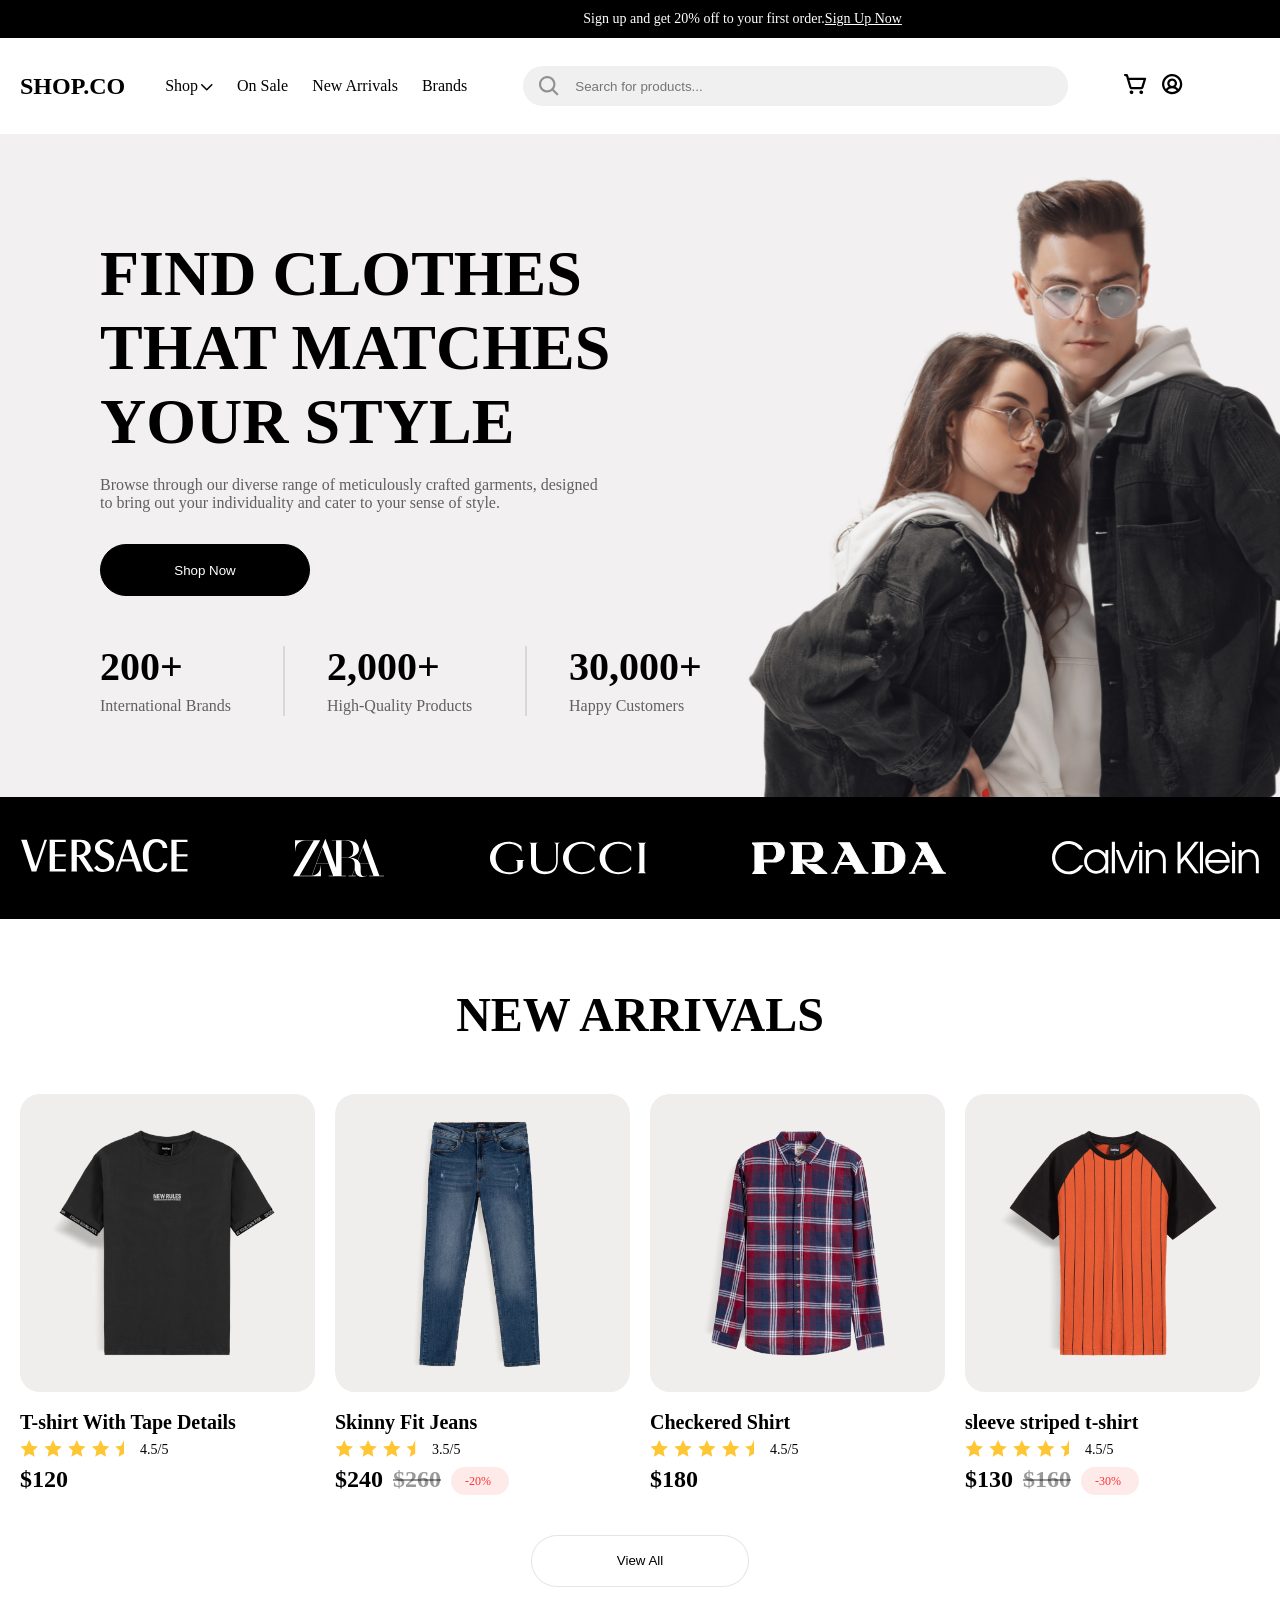
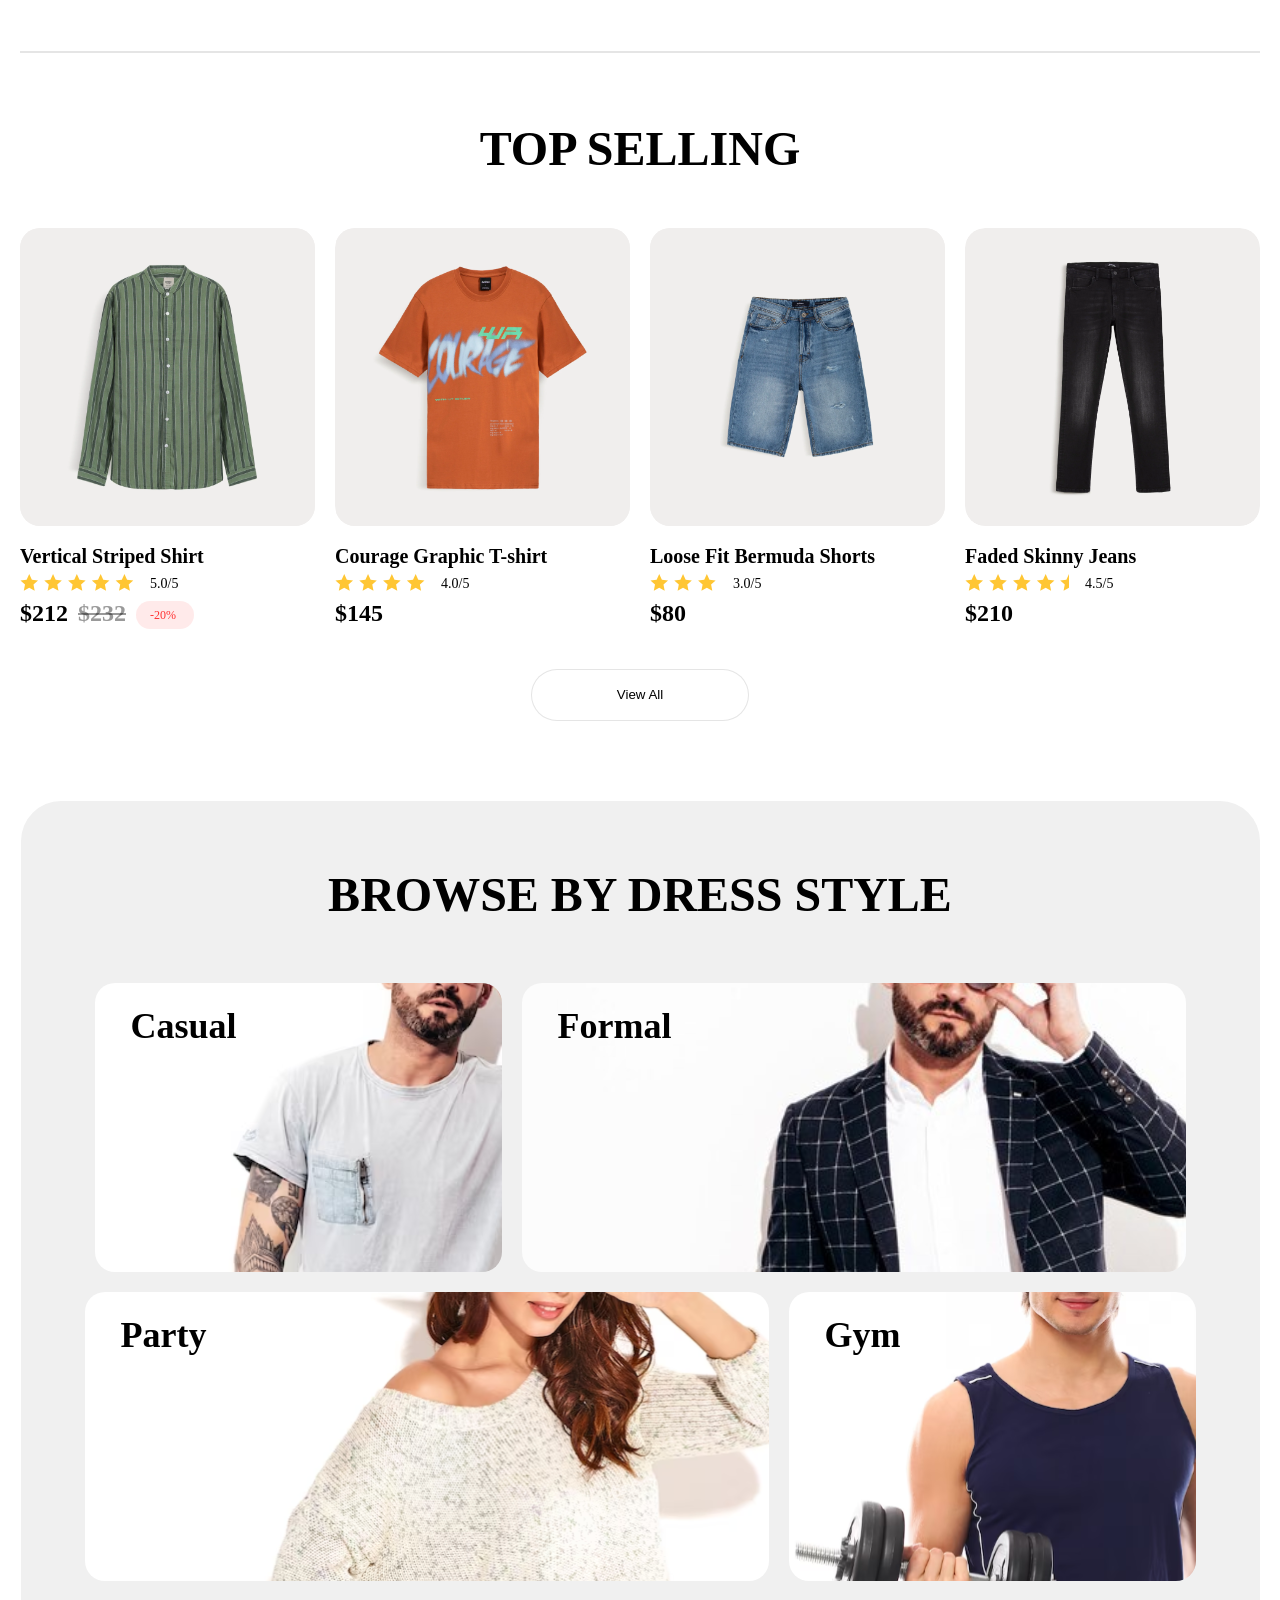
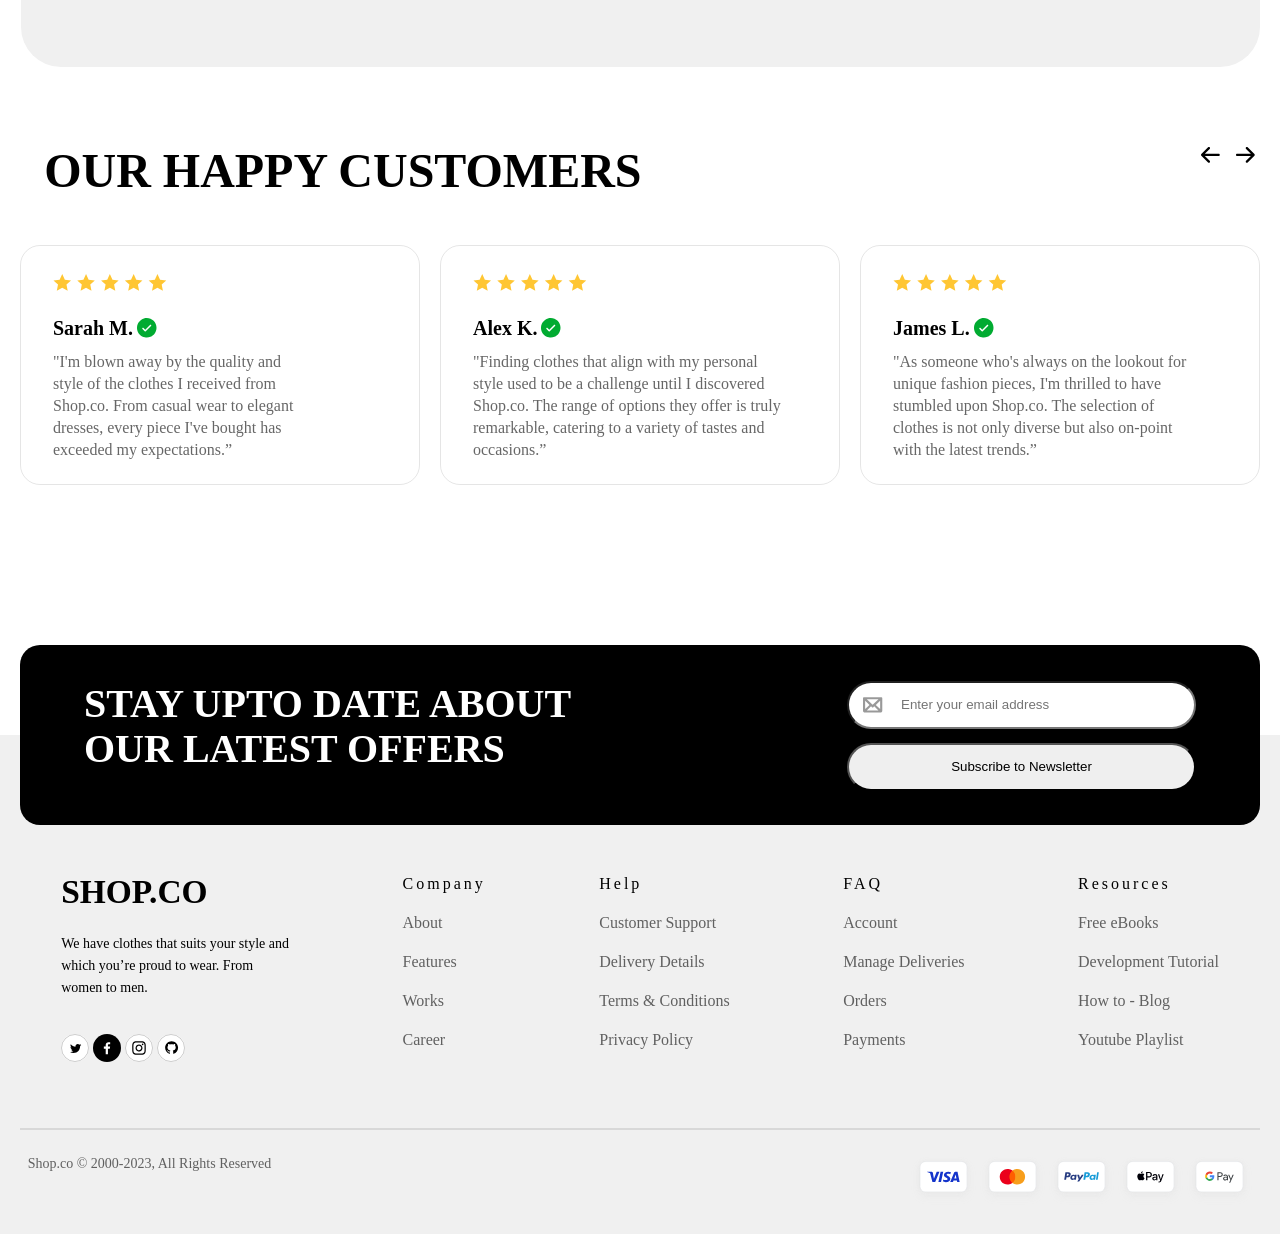
<file: index.html>
<!DOCTYPE html>
<html lang="en">

<head>
    <meta charset="UTF-8">
    <meta name="viewport" content="width=device-width, initial-scale=1.0">
    <title>SHOP.CO</title>
    <link rel="stylesheet" href="./css/style.css">
    <link rel="stylesheet" href="./index1.html">
</head>

<body>
    <header class="header">
        <div class="header__container">
            <p class="header__start">
                Sign up and get 20% off to your first order.<a href="#" class="Sign_Up_Now">Sign Up Now</a>
            </p>
            <a class="header__cross" href="#0">x</a>
        </div>
    </header>
    <main>
        <section class="section__one">
            <div class="section__one-container">
                <h1>SHOP.CO</h1>
                <nav>
                    <ul>
                        <li><a href="#0">Shop<img class="check__mark" src="./images/downward arrow.svg"alt="галка"></a></li>
                        <li><a href="#0">On Sale</a></li>
                        <li><a href="#0">New Arrivals</a></li>
                        <li><a href="#0">Brands</a></li>
                    </ul>
                </nav>
                <div class="search-wrapper">
                    <img class="search-icon" src="./images/magnifier.svg" alt="лупа">
                    <input class="search" type="text" placeholder="Search for products...">
                </div>
                <div class="main__icons">
                    <a href="#0"><img src="./images/basket.svg" alt="корзина"></a>
                    <a href="#0"><img src="./images/profile.svg" alt="чел"></a>
                </div>
            </div>
        </section>
        <section class="section__two">
            <div class="section__two-container">
                <h2 class="section__two-heading">
                    FIND CLOTHES <br>
                    THAT MATCHES <br>
                    YOUR STYLE
                </h2>
                <p class="section__two-text">Browse through our diverse range of meticulously crafted garments, designed
                    <br>
                    to bring out your individuality and cater to your sense of style.
                </p>
                <div class="section__two-btns">
                    <button class="btns-one">Shop Now</button>
                </div>
                <div class="section__two-informatics">
                    <div class="section__two-informatics-one">
                        <h3>200+</h3>
                        <p>International Brands</p>
                    </div>
                    <hr class="section__two-line">
                    <div class="section__two-informatics-two">
                        <h3>2,000+</h3>
                        <p>High-Quality Products</p>
                    </div>
                    <hr class="section__two-line">
                    <div class="section__two-informatics-three">
                        <h3>30,000+</h3>
                        <p>Happy Customers</p>
                    </div>
                </div>
            </div>
        </section>
        <section class="section__three">
            <div class="section__three-container">
                <div class="section__three-versace">
                    <img src="./images/Versace.svg">
                </div>
                <div class="section__three-zara">
                    <img src="./images/zara-logo-1 1.svg">
                </div>
                <div class="section__three-gucci">
                    <img src="./images/gucci-logo-1 1.svg">
                </div>
                <div class="section__three-prada">
                    <img src="./images/prada-logo-1 1.svg">
                </div>
                <div class="section__three-calvin-klein">
                    <img src="./images/Calvin Klein.svg">
                </div>
            </div>
        </section>
        <section class="section__four">
            <div class="section__four-container">
                <h5>NEW ARRIVALS</h5>
                <div class="section__four-card">
                    <div>
                        <img src="./images/T-SHIRT WITH TAPE DETAILS.svg">
                        <p class="section__four-title">T-shirt With Tape Details</p>
                        <div class="estimation">
                            <img src="./images/estimation4.5.svg">
                            <p>4.5/5</p>
                        </div>
                        <div class="price">
                            <p>$120</p>
                        </div>
                    </div>
                    <div>
                        <img src="./images/SKINNY FIT JEANS.svg">
                        <p class="section__four-title">Skinny Fit Jeans</p>
                        <div class="estimation">
                            <img src="./images/estimation3.5.svg">
                            <p>3.5/5</p>
                        </div>
                        <div class="price">
                            <p>$240</p>
                            <p class="section__four-text_crossed">$260</p>
                            <p class="section__four-discount">-20%</p>
                        </div>
                    </div>
                    <div>
                        <img src="./images/CHECKERED SHIRT.svg">
                        <p class="section__four-title">Checkered Shirt</p>
                        <div class="estimation">
                            <img src="./images/estimation4.5.svg">
                            <p>4.5/5</p>
                        </div>
                        <div class="price">
                            <p>$180</p>
                        </div>
                    </div>
                    <div>
                        <img src="./images/SLEEVE STRIPED T-SHIRT.svg">
                        <p class="section__four-title">sleeve striped t-shirt</p>
                        <div class="estimation">
                            <img src="./images/estimation4.5.svg">
                            <p>4.5/5</p>
                        </div>
                        <div class="price">
                            <p>$130</p>
                            <p class="section__four-text_crossed">$160</p>
                            <p class="section__four-discount">-30%</p>
                        </div>
                    </div>
                </div>
                <div class="section__four-btns">
                    <button class="btns-two">View All</button>
                </div>
                <hr class="section__four-line">
                <h5>TOP SELLING</h5>
                <div class="section__four-card">
                    <div>
                        <img src="./images/VERTICAL STRIPED SHIRT.svg">
                        <p class="section__four-title">Vertical Striped Shirt</p>
                        <div class="estimation">
                            <img src="./images/estimation5.svg">
                            <p>5.0/5</p>
                        </div>
                        <div class="price">
                            <p>$212</p>
                            <p class="section__four-text_crossed">$232</p>
                            <p class="section__four-discount">-20%</p>
                        </div>
                    </div>
                    <div>
                        <img src="./images/COURAGE GRAPHIC T-SHIRT.svg">
                        <p class="section__four-title">Courage Graphic T-shirt</p>
                        <div class="estimation">
                            <img src="./images/estimation4.svg">
                            <p>4.0/5</p>
                        </div>
                        <div class="price">
                            <p>$145</p>
                        </div>
                    </div>
                    <div>
                        <img src="./images/LOOSE FIT BERMUDA SHORTS.svg">
                        <p class="section__four-title">Loose Fit Bermuda Shorts</p>
                        <div class="estimation">
                            <img src="./images/estimation3.svg">
                            <p>3.0/5</p>
                        </div>
                        <div class="price">
                            <p>$80</p>
                        </div>
                    </div>
                    <div>
                        <img src="./images/FADED SKINNY JEANS.svg">
                        <p class="section__four-title">Faded Skinny Jeans</p>
                        <div class="estimation">
                            <img src="./images/estimation4.5.svg">
                            <p>4.5/5</p>
                        </div>
                        <div class="price">
                            <p>$210</p>
                        </div>
                    </div>
                </div>
                <div class="section__four-btns">
                    <button class="btns-two">View All</button>
                </div>
            </div>
        </section>
        <section class="section__five">
            <div class="section__five-container">
                <h5>BROWSE BY DRESS STYLE</h5>
                <div class="container__five-img">
                    <div class="container__five-img_one-two">
                        <a href="./index1.html" class="container__five-img_one">Casual</a>
                        <p class="container__five-img_two">Formal</p>
                    </div>
                    <div class="container__five-img_three-four">
                        <p class="container__five-img_three">Party</p>
                        <p class="container__five-img_four">Gym</p>
                    </div>
                </div>
            </div>
            </div>
        </section>
        <section class="section__six">
            <div class="section__six-container">
                <div class="section__six-heading_main">
                    <h5>OUR HAPPY CUSTOMERS</h5>
                    <div class="section__six-arrow">
                        <img src="./images/arrow one.svg">
                        <img src="./images/arrow two.svg">
                    </div>
                </div>
                <div class="section__six-comment_main">
                    <div class="section__six-comment">
                        <div class="section__six-comment_blur">
                            <img src="./images/estimation5.svg">
                            <div class="section__six-heading">
                                <h5 class="">Sarah M.</h5>
                                <img src="./images/check mark.svg">
                            </div>
                            <p>"I'm blown away by the quality and <br>
                                style of the clothes I received from <br>
                                Shop.co. From casual wear to elegant <br>
                                dresses, every piece I've bought has <br>
                                exceeded my expectations.”</p>
                        </div>
                    </div>
                    <div class="section__six-comment">
                        <div class="section__six-comment_internal">
                            <img src="images/estimation5.svg">
                            <div class="section__six-heading">
                                <h5>Sarah M.</h5>
                                <img src="./images/check mark.svg">
                            </div>
                            <p>"I'm blown away by the quality and <br>
                                style of the clothes I received from <br>
                                Shop.co. From casual wear to elegant <br>
                                dresses, every piece I've bought has <br>
                                exceeded my expectations.”</p>
                        </div>
                    </div>
                    <div class="section__six-comment">
                        <div class="section__six-comment_internal">
                            <img src="images/estimation5.svg">
                            <div class="section__six-heading">
                                <h5>Alex K.</h5>
                                <img src="./images/check mark.svg" alt="">
                            </div>
                            <p>"Finding clothes that align with my personal <br>
                                style used to be a challenge until I discovered <br>
                                Shop.co. The range of options they offer is truly <br>
                                remarkable, catering to a variety of tastes and <br>
                                occasions.”</p>
                        </div>
                    </div>
                    <div class="section__six-comment">
                        <div class="section__six-comment_internal">
                            <img src="images/estimation5.svg">
                            <div class="section__six-heading">
                                <h5>James L.</h5>
                                <img src="./images/check mark.svg" alt="">
                            </div>
                            <p>"As someone who's always on the lookout for <br>
                                unique fashion pieces, I'm thrilled to have <br>
                                stumbled upon Shop.co. The selection of <br>
                                clothes is not only diverse but also on-point <br>
                                with the latest trends.”</p>
                        </div>
                    </div>
                    <div class="section__six-comment">
                        <div class="section__six-comment_blur">
                            <img src="./images/estimation5.svg">
                            <div class="section__six-heading">
                                <h5>Mooen</h5>
                                <img src="./images/check mark.svg" alt="">
                            </div>
                            <p>"As someone who's always on the lookout for <br>
                                unique fashion pieces, I'm thrilled to have <br>
                                stumbled upon Shop.co. The selection of <br>
                                clothes is not only diverse but also on-point <br>
                                with the latest trends.”</p>
                        </div>
                    </div>
                </div>
            </div>
        </section>
    </main>
    <footer class="footer">
        <div class="footer__tablet">
            <h5>STAY UPTO DATE ABOUT <br>
                OUR LATEST OFFERS</h5>
            <div class="footer__form">
                <form>
                    <img class="footer__letter" src="./images/letter.svg">
                    <input class="footer__email" type="text" name="email" placeholder="Enter your email address">
                    <button class="footer__Subscribe">Subscribe to Newsletter</button>
                </form>
            </div>
        </div>
        <div class="footer__container">
            <div class="footer__container-information">
                <div class="footer__information">
                    <div class="footer__information-text">
                        <h5>SHOP.CO</h5>
                        <p>We have clothes that suits your style and <br>
                            which you’re proud to wear. From <br>
                            women to men.</p>
                    </div>
                    <div class="footer__container-icons">
                        <img src="./images/twitter.svg" alt="">
                        <img src="./images/facebook.svg" alt="">
                        <img src="./images/instagram.svg" alt="">
                        <img src="./images/GitHub.svg" alt="">
                    </div>
                </div>
                <div class="footer__information">
                    <h6>Company</h6>
                    <ul>
                        <li>About</li>
                        <li>Features</li>
                        <li>Works</li>
                        <li>Career</li>
                    </ul>
                </div>
                <div class="footer__information">
                    <h6>Help</h6>
                    <ul>
                        <li>Customer Support</li>
                        <li>Delivery Details</li>
                        <li>Terms & Conditions</li>
                        <li>Privacy Policy</li>
                    </ul>
                </div>
                <div class="footer__information">
                    <h6>FAQ</h6>
                    <ul>
                        <li>Account</li>
                        <li>Manage Deliveries</li>
                        <li>Orders</li>
                        <li>Payments</li>
                    </ul>
                </div>
                <div class="footer__information">
                    <h6>Resources</h6>
                    <ul>
                        <li>Free eBooks</li>
                        <li>Development Tutorial</li>
                        <li>How to - Blog</li>
                        <li>Youtube Playlist</li>
                    </ul>
                </div>
            </div>
            <hr class="footer__line">
            <div class="footer__end">
                <p>Shop.co © 2000-2023, All Rights Reserved</p>
                <div class="footer__payment">
                    <img src="./images/visa.svg">
                    <img src="./images/Mastercard.svg">
                    <img src="./images/PayPal.svg">
                    <img src="./images/aplPay.svg">
                    <img src="./images/googlePay.svg">
                </div>
            </div>
        </div>
    </footer>
</body>

</html>
</file>
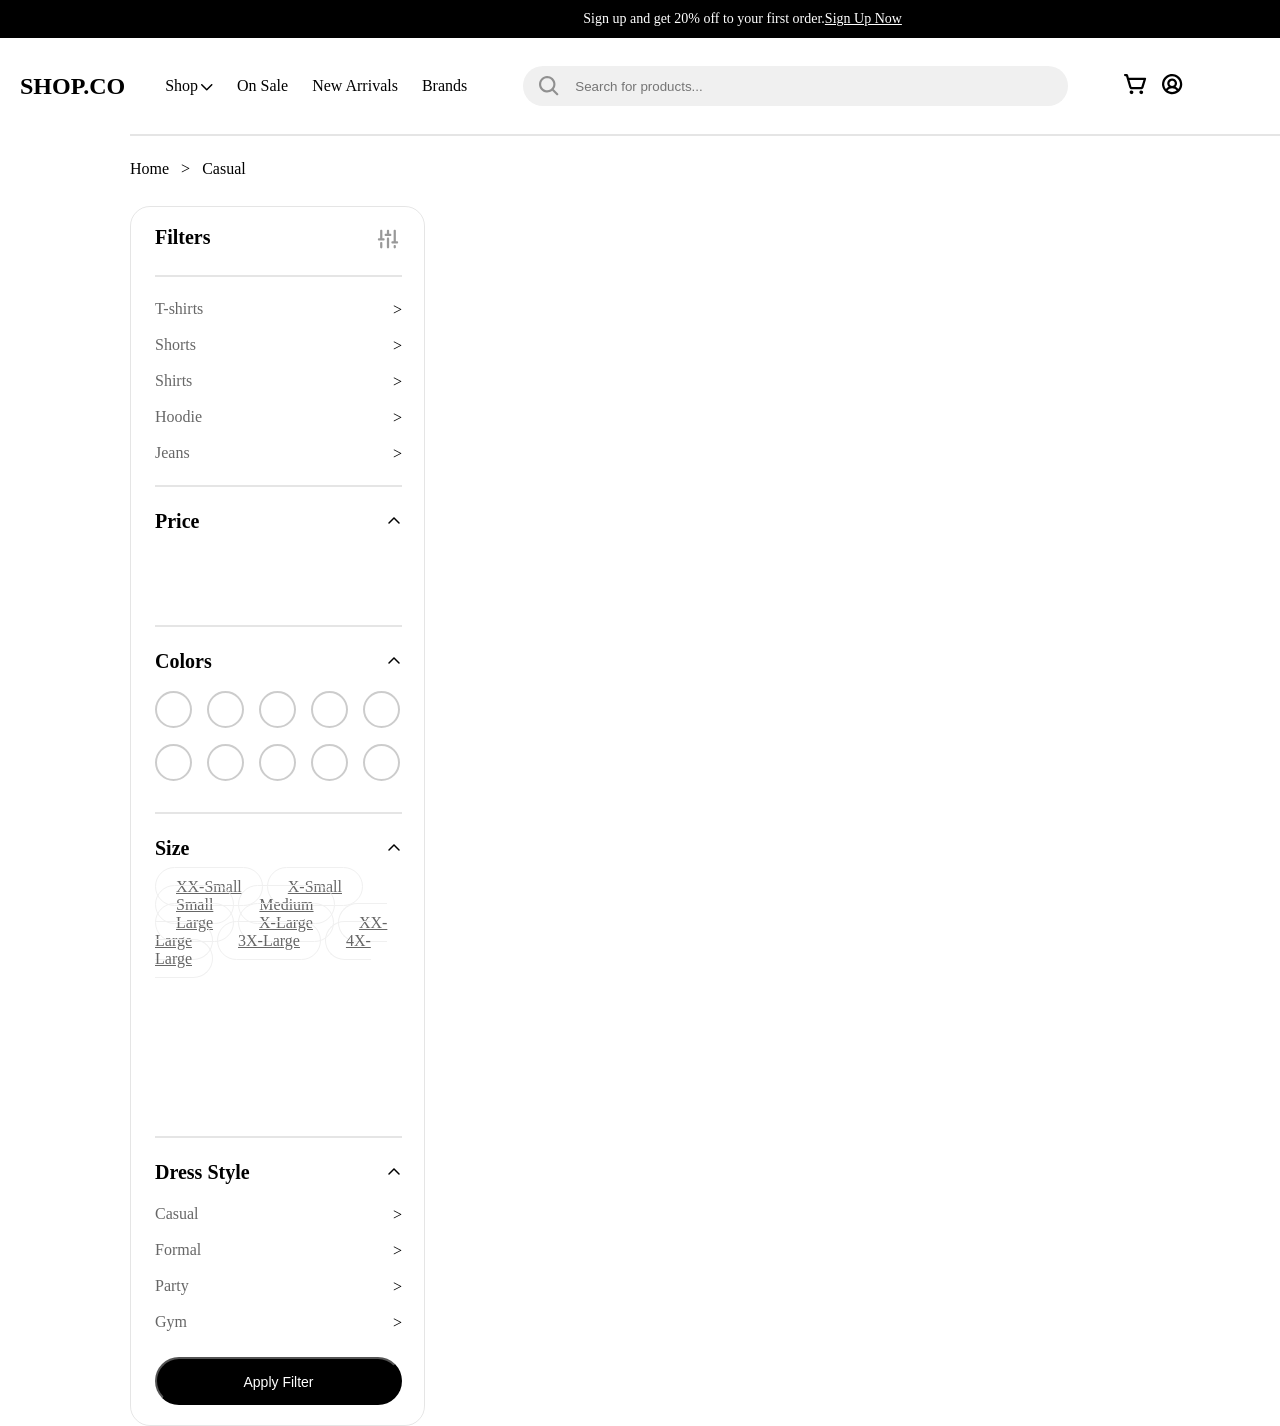
<file: index1.html>
<!DOCTYPE html>
<html lang="en">

<head>
    <meta charset="UTF-8">
    <meta name="viewport" content="width=device-width, initial-scale=1.0">
    <title>Document</title>
    <link rel="stylesheet" href="./css/style1.css">
</head>

<body>
    <header class="header">
        <div class="header__container">
            <p class="header__start">
                Sign up and get 20% off to your first order.<a href="#" class="Sign_Up_Now">Sign Up Now</a>
            </p>
            <a class="header__cross" href="#0">x</a>
        </div>
    </header>
    <main>
        <section class="section__one">
            <div class="section__one-container">
                <h1>SHOP.CO</h1>
                <nav>
                    <ul>
                        <li><a href="./index.html">Shop<img class="check__mark" src="./images/downward arrow.svg"></a></li>
                        <li><a href="#0">On Sale</a></li>
                        <li><a href="#0">New Arrivals</a></li>
                        <li><a href="#0">Brands</a></li>
                    </ul>
                </nav>
                <div class="search-wrapper">
                    <img class="search-icon" src="./images/magnifier.svg">
                    <input class="search" type="text" placeholder="Search for products...">
                </div>
                <div class="main__icons">
                    <a href="#0"><img src="./images/basket.svg"></a>
                    <a href="#0"><img src="./images/profile.svg"></a>
                </div>
            </div>
        </section>
        <section class="section__two">
            <div class="section__two-container_line">
                <hr class="section__two-line">
            </div>
            <div class="section__two-navigation_chain">
                <p>Home</p>
                <p>></p>
                <p>Casual</p>
            </div>
            <div class="section__two-container">
                <div class="section__two-filter">
                    <h3>Filters</h3>
                    <img src="./images/filter.svg">
                </div>
                <hr class="section__two-filter_line">
                <div class="section__two-filter_common">
                    <div class="section__two-filter_catalog">
                        <div class="section__two-filter_clothes">
                            <p class="section__two-filter_title">T-shirts</p>
                            <p>></p>
                        </div>
                        <div class="section__two-filter_clothes">
                            <p class="section__two-filter_title">Shorts</p>
                            <p>></p>
                        </div>
                        <div class="section__two-filter_clothes">
                            <p class="section__two-filter_title">Shirts</p>
                            <p>></p>
                        </div>
                        <div class="section__two-filter_clothes">
                            <p class="section__two-filter_title">Hoodie</p>
                            <p>></p>
                        </div>
                        <div class="section__two-filter_clothes">
                            <p class="section__two-filter_title">Jeans</p>
                            <p>></p>
                        </div>
                    </div>
                    <hr class="section__two-filter_line">
                    <div class="section__two-filter_Price-common">
                        <div class="section__two-filter_Price">
                            <p>Price</p>
                            <img src="./images/up arrow.svg">
                        </div>
                    </div>
                    <hr class="section__two-filter_line">
                    <div class="section__two-filter_colors-common">
                        <div class="section__two-filter_colors">
                            <p>Colors</p>
                            <img src="./images/up arrow.svg">
                            <div class="color-selector">
                                <div class="colors__one">
                                    <div class="color"></div>
                                    <div class="color"></div>
                                    <div class="color"></div>
                                    <div class="color"></div>
                                    <div class="color"></div>
                                </div>
                                <div class="colors__two">
                                    <div class="color"><img src="./images/Frame (4).svg"></div>
                                    <div class="color"></div>
                                    <div class="color"></div>
                                    <div class="color"></div>
                                    <div class="color"></div>
                                </div>
                            </div>
                        </div>
                    </div>
                    <hr class="section__two-filter_line">
                    <div class="section__two-filter_Size-common">
                        <div class="section__two-filter_Size">
                            <p>Size</p>
                            <img src="./images/up arrow.svg">
                        </div>
                        <div class="section__one-container_Size">
                            <a href="#0">XX-Small</a>
                            <a href="#0">X-Small</a>
                            <a href="#0">Small</a>
                            <a href="#0">Medium</a>
                            <a href="#0">Large</a>
                            <a href="#0">X-Large</a>
                            <a href="#0">XX-Large</a>
                            <a href="#0">3X-Large</a>
                            <a href="#0">4X-Large</a>
                        </div>
                    </div>
                    <hr class="section__two-filter_line">
                    <div class="section__two-filter_Dress-Style-common">
                        <div class="section__two-filter_Dress-Style">
                            <p>Dress Style</p>
                            <img src="./images/up arrow.svg">
                        </div>
                        <div class="section__two-filter_catalog">
                            <div class="section__two-filter_clothes">
                                <p class="section__two-filter_title">Casual</p>
                                <p>></p>
                            </div>
                            <div class="section__two-filter_clothes">
                                <p class="section__two-filter_title">Formal</p>
                                <p>></p>
                            </div>
                            <div class="section__two-filter_clothes">
                                <p class="section__two-filter_title">Party</p>
                                <p >></p>
                            </div>
                            <div class="section__two-filter_clothes">
                                <p class="section__two-filter_title">Gym</p>
                                <p>></p>
                            </div>
                        </div>
                    </div>
                    <button class="section__two-btns">Apply Filter</button>
                </div>
            </div>
        </section>
    </main>
</body>

</html>
</file>
<file: css/style.css>
* {
  padding: 0;
  margin: 0;
  box-sizing: border-box;
}

li {
  list-style: none;
}

.header {
  background-color: #000000;
  height: 38px;
}

.header__container {
  display: flex;
  justify-content: flex-end;
  align-items: center;
  height: 38px;
  width: 1440px;
}

.header__start {
  color: #ffffff;
  font-size: 14px;
  display: flex;
  align-items: center;
  align-content: stretch;
}

.header__cross {
  display: flex;
  align-items: center;
  color: #ffffff;
  width: 13.13px;
  height: 13.13px;
  text-decoration: none;
  margin-left: 525px;
}

.Sign_Up_Now {
  color: #ffffff;
  font-size: 14px;
}

.section__one {
  width: 1240px;
  height: 48px;
  margin: 24px auto;
}

.section__one-container {
  display: flex;
  align-items: center;
  gap: 40px;
  width: 1240px;
  height: 48px;
}

.check__mark{
  margin-left: 3px;
}

.section__one-container h2 {
  font-size: 32px;
}

.section__one-container a {
  text-decoration: none;
  color: #000000;
}

.section__one-container ul {
  display: flex;
  gap: 24px;
}

.search-wrapper {
  width: 577px;
  padding: 12px 16px;
}

.search {
  width: 100%;
  box-sizing: border-box;
  height: 40px;
  border-radius: 62px;
  background-color: #f0f0f0;
  border: #f0f0f0;
  padding-left: 52px;
}

.search-icon {
  position: absolute;
  margin-left: 16px;
  margin-top: 10px;
  width: 20px;
  height: 20px;
}

.main__icons {
  gap: 14px;
  width: 62px;
  height: 24px;
  display: flex;
  align-items: center;
}

.section__two {
  height: 663px;
  background-color: #f2f0f1;
}

.section__two-container {
  background-image: url("../images/ktoto.svg");
  height: 663px;
  width: 1440px;
}

.section__two-heading {
  width: 630px;
  height: 342px;
  font-size: 64px;
  color: #000000;
  padding-left: 100px;
  padding-top: 103px;
}

.section__two-text {
  font-size: 16px;
  color: #00000099;
  padding-left: 100px;
  width: 630px;
}

.section__two-btns {
  margin-left: 100px;
  margin-top: 32px;
  width: 210px;
}

.btns-one {
  width: 210px;
  height: 52px;
  padding: 16px 54px;
  border-radius: 62px;
  color: #ffffff;
  border: 1px solid #000000;
  background-color: #000000;
  gap: 12px;
}

.section__two-informatics {
  width: 640px;
  display: flex;
  align-items: center;
  gap: 8px;
  height: 74px;
  margin-left: 100px;
  margin-top: 48px;
}

.section__two-informatics-one p {
  width: 141px;
  height: 22px;
  font-size: 16px;
  color: #00000099;
}

.section__two-informatics-one h3 {
  width: 107px;
  height: 54px;
  font-size: 40px;
}

.section__two-informatics-two h3 {
  width: 146px;
  height: 54px;
  font-size: 40px;
}

.section__two-informatics-two p {
  width: 156px;
  height: 22px;
  font-size: 16px;
  color: #00000099;
}

.section__two-informatics-three h3 {
  width: 171px;
  height: 54px;
  font-size: 40px;
}

.section__two-informatics-three p {
  width: 126px;
  height: 22px;
  font-size: 16px;
  color: #00000099;
}

.section__two-line {
  width: 74px;
  height: 0px;
  border: 1px solid rgba(0, 0, 0, 0.1);
  rotate: 90deg;
}

.section__three {
  background-color: #000000;
  height: 122px;
  display: flex;
  justify-content: center;
}

.section__three-container {
  display: flex;
  align-items: center;
  justify-content: center;
  gap: 106px;
}

.section__three-versace {
  width: 166.48px;
  height: 33.16;
}

.section__three-zara {
  width: 91px;
  height: 38px;
}

.section__three-gucci {
  width: 156px;
  height: 36px;
}

.section__three-prada {
  width: 194px;
  height: 32px;
}

.section__three-calvin-klein {
  width: 206.79px;
  height: 33.35px;
}

.section__four-container h5 {
  line-height: 100%;
  font-weight: 700;
  font-size: 48px;
  margin-top: 72px;
  display: flex;
  justify-content: center;
}

.section__four-card {
  display: flex;
  justify-content: center;
  margin-top: 55px;
  gap: 20px;
}

.section__four-title {
  font-size: 20px;
  font-weight: 700;
  line-height: 100%;
  margin-top: 16px;
}

.estimation {
  width: 150px;
  height: 19px;
  display: flex;
  align-items: center;
  line-height: 100%;
  margin-top: 8px;
  gap: 16px;
}

.estimation p {
  font-weight: 400;
  font-size: 14px;
  line-height: 100%;
  color: #000000;
}

.price {
  width: 200px;
  height: 32px;
  display: flex;
  gap: 10px;
  font-size: 24px;
  line-height: 100%;
  font-weight: 700;
  margin-top: 8px;
}

.section__four-discount {
  width: 58px;
  height: 28px;
  font-weight: 500;
  font-size: 12px;
  line-height: 100%;
  color: #ff3333;
  background-color: #FF33331A;
  padding: 6px 14px;
  border-radius: 62px;
  gap: 12px;
  display: flex;
  align-items: center;
}

.section__four-text_crossed {
  text-decoration: line-through;
  color: #00000066;
  font-weight: 700;
  font-size: 24px;
  line-height: 100%;
}

.section__four-btns {
  display: flex;
  justify-content: center;
  margin-top: 36px;
}

.btns-two {
  width: 218px;
  height: 52px;
  font-weight: 500;
  list-style: 16px;
  line-height: 100%;
  padding: 16px 54px;
  border-radius: 62px;
  gap: 12px;
  border: 1px solid #0000001A;
  background-color: #ffffff;
}

.section__four-line {
  width: 1240px;
  border: 1px solid #0000001A;
  margin: 64px auto;
}

.section__five {
  width: 1239px;
  height: 866px;
  border-radius: 40px;
  background-color: #f0f0f0;
  margin: 80px auto;
}

.section__five-container h5 {
  font-weight: 700;
  font-size: 48px;
  line-height: 100%;
  display: flex;
  justify-content: center;
  padding-top: 70px;
}

.container__five-img_one-two {
  display: flex;
  justify-content: center;
  gap: 20px;
  margin-top: 64px;
  margin-left: 64px;
  margin-right: 64px;
}

.container__five-img_one {
  width: 407px;
  height: 289px;
  background-image: url(../images/Casual.svg);
  border-radius: 20px;
  font-size: 36px;
  font-weight: 700;
  line-height: 100%;
  padding-top: 25px;
  padding-left: 36px;
  background-size: cover;
  color: #000000;
  text-decoration: none;
}

.container__five-img_two {
  width: 664px;
  height: 289px;
  background-image: url(../images/Formal.svg);
  border-radius: 20px;
  font-size: 36px;
  font-weight: 700;
  line-height: 100%;
  padding-top: 25px;
  padding-left: 36px;
  background-size: cover;
}

.container__five-img_three-four {
  display: flex;
  justify-content: center;
  gap: 20px;
  margin-top: 20px;
  margin-left: 64px;
  margin-right: 64px;
}

.container__five-img_three {
  width: 684px;
  height: 289px;
  background-image: url(../images/Party.svg);
  border-radius: 20px;
  font-size: 36px;
  font-weight: 700;
  line-height: 100%;
  padding-top: 25px;
  padding-left: 36px;
  background-size: cover;
}

.container__five-img_four {
  width: 407px;
  height: 289px;
  background-image: url(../images/Gym.svg);
  border-radius: 20px;
  font-size: 36px;
  font-weight: 700;
  line-height: 100%;
  padding-top: 25px;
  padding-left: 36px;
  background-size: cover;
}

.section__six-heading_main {
  display: flex;
  justify-content: center;
  gap: 522px;
}

.section__six-arrow {
  display: flex;
  justify-content: center;
  align-items: baseline;
  gap: 16px;
  width: 15.76px;
  height: 18.76px;
}

.section__six-container {
  overflow-x: hidden;
}

.section__six-heading_main h5 {
  width: 654px;
  height: 58px;
  font-weight: 700;
  font-size: 48px;
  line-height: 100%;
  letter-spacing: 0%;
}

.section__six-comment_main {
  display: flex;
  justify-content: center;
  align-items: center;
  margin-top: 40px;
  gap: 20px;
}

.section__six-comment {
  width: 400px;
  height: 239.58px;
  padding: 28px 32px;
  border-radius: 20px;
  border: 1px solid #0000001A;
  gap: 342px;
}

.section__six-comment_internal {
  width: 336px;
  height: 183.58px;
}

.section__six-comment_internal p {
  width: 336px;
  height: 110px;
  font-size: 16px;
  font-weight: 400;
  line-height: 22px;
  color: #00000099;
  margin-top: 12px;
}

.section__six-comment_blur {
  width: 336px;
  height: 183.58;
  filter: blur(4px);
  gap: 342px;
  padding-left: 32px;
}

.section__six-heading h5 {
  font-size: 20px;
  line-height: 22px;
  font-weight: 700;
}

.section__six-heading {
  display: flex;
  align-items: center;
  gap: 4px;
  margin-top: 19.5px;
}

.section__six-omment img {
  width: 24px;
  height: 24px;
}

.footer {
  height: 589px;
  margin-top: 80px;
  display: flex;
  justify-content: center;
}

.footer__tablet {
  display: flex;
  justify-content: space-between;
  width: 1240px;
  height: 180px;
  padding: 36px 64px;
  background-color: #000000;
  border-radius: 20px;
  margin-top: 80.42px;
}

.footer__tablet h5 {
  width: 551px;
  height: 94px;
  color: #FFFFFF;
  font-weight: 700;
  font-size: 40px;
  line-height: 45px;
}

.footer__form {
  width: 349px;
  height: 108px;
  display: flex;
  flex-direction: column;
}

.footer__email {
  width: 349px;
  height: 48px;
  padding: 12px 16px;
  border-radius: 62px;
  padding-left: 52px;
}

.footer__Subscribe {
  width: 349px;
  height: 48px;
  padding: 12px 16px;
  border-radius: 62px;
  margin-top: 14px;
}

.footer__letter {
  width: 20.25px;
  height: 15.75px;
  position: absolute;
  margin-top: 16px;
  margin-left: 16px;
}

.footer__container {
  width: 100%;
  height: 499px;
  background-color: #f0f0f0;
  margin-top: 170px;
  display: flex;
  justify-content: center;
  flex-wrap: wrap;
  position: absolute;
  z-index: -1;
}

.footer__container-information {
  width: 1240px;
  height: 177px;
  display: flex;
  justify-content: center;
  margin-top: 140px;
  gap: 113.5px;
}

.footer__information {
  height: 177px;
  gap: 26px;
}

.footer__information-text h5 {
  font-weight: 700;
  font-size: 33.45px;
  line-height: 100%;
  color: #000000;
}

.footer__information-text p {
  font-weight: 400;
  font-size: 14px;
  line-height: 22px;
  margin-top: 25px;
}

.footer__container-icons {
  width: 148px;
  height: 28px;
  margin-top: 35px;
}

.footer__information h6 {
  font-weight: 500;
  font-size: 16px;
  line-height: 18px;
  letter-spacing: 3px;
  color: #000000;
}

.footer__information li {
  display: flex;
  font-weight: 400;
  font-size: 16px;
  line-height: 19px;
  color: #00000099;
  margin-top: 20px;
}

.footer__container-line {
  width: 1240px;
}

.footer__line {
  width: 1240px;
  height: 0px;
  border: 1px solid #0000001A;
  margin-top: 50px;
}

.footer__end {
  height: 30.03px;
  display: flex;
  align-items: flex-start;
  gap: 640px;
  margin-bottom: 20px;
}

.footer__end p {
  font-weight: 400;
  font-size: 14px;
  line-height: 100%;
  letter-spacing: 0%;
  color: #00000099 ;
}
</file>
<file: css/style1.css>
* {
  padding: 0;
  margin: 0;
  box-sizing: border-box;
}

li {
  list-style: none;
}

.header {
  background-color: #000000;
  height: 38px;
}

.header__container {
  display: flex;
  justify-content: flex-end;
  align-items: center;
  height: 38px;
  width: 1440px;
}

.header__start {
  color: #ffffff;
  font-size: 14px;
  display: flex;
  align-items: center;
  align-content: stretch;
}

.header__cross {
  display: flex;
  align-items: center;
  color: #ffffff;
  width: 13.13px;
  height: 13.13px;
  text-decoration: none;
  margin-left: 525px;
}

.Sign_Up_Now {
  color: #ffffff;
  font-size: 14px;
}

.section__one {
  width: 1240px;
  height: 48px;
  margin: 24px auto;
}

.section__one-container {
  display: flex;
  align-items: center;
  gap: 40px;
  width: 1240px;
  height: 48px;
}

.check__mark {
  margin-left: 3px;
}

.section__one-container h2 {
  font-size: 32px;
}

.section__one-container a {
  text-decoration: none;
  color: #000000;
}

.section__one-container ul {
  display: flex;
  gap: 24px;
}

.search-wrapper {
  width: 577px;
  padding: 12px 16px;
}

.search {
  width: 100%;
  box-sizing: border-box;
  height: 40px;
  border-radius: 62px;
  background-color: #f0f0f0;
  border: #f0f0f0;
  padding-left: 52px;
}

.search-icon {
  position: absolute;
  margin-left: 16px;
  margin-top: 10px;
  width: 20px;
  height: 20px;
}

.main__icons {
  gap: 14px;
  width: 62px;
  height: 24px;
  display: flex;
  align-items: center;
}

.section__two-container_line {
  width: 1240px;
}

.section__two-line {
  width: 1240px;
  border: 1px solid #0000001A;
  margin-left: 130px;
}

.section__two-navigation_chain {
  display: flex;
  width: 123px;
  height: 22px;
  gap: 12px;
  margin-top: 24px;
  margin-left: 130px;
}

.section__two-container {
  width: 295px;
  height: 1220px;
  border-radius: 20px;
  padding: 20px 24px;
  border: 1px solid #0000001A;
  margin-left: 130px;
  margin-top: 24px;
}

.section__two-filter {
  display: flex;
  justify-content: space-between;
}

.section__two-filter h3 {
  font-weight: 700;
  font-size: 20px;
  line-height: 100%;
  letter-spacing: 0%;
  color: rgba(0, 0, 0, 1);
}

.section__two-filter_line {
  width: 247px;
  border: 1px solid #0000001A;
  margin-top: 24px;
}

.section__two-filter_colors {
  max-width: 247px;
  max-height: 27px;
  display: flex;
  flex-wrap: wrap;
  justify-content: space-between;
}

.color-selector {
  max-width: 247px;
  max-height: 90px;
  gap: 16px;
  margin-top: 20px;
}

.colors__one {
  max-width: 247px;
  max-height: 37px;
  display: flex;
  gap: 15px;
}

.colors__two {
  max-width: 247px;
  max-height: 37px;
  margin-top: 16px;
  display: flex;
  gap: 15px;
}

.colors__two img{
  max-width: 16px;
  max-height: 16px;
  margin: 10px 10px;
}

.color {
  width: 37px;
  height: 37px;
  border: 2px solid #00000033;
  border-radius: 50%;
}

.section__two-filter_catalog {
  width: 247px;
  height: 160px;
  margin-top: 24px;
}

.section__two-filter_clothes {
  display: flex;
  justify-content: space-between;
  margin-top: 20px;
  width: 247px;
  height: 16px;
}

.section__two-filter_title {
  font-weight: 400;
  font-size: 16px;
  line-height: 100%;
  letter-spacing: 0%;
  color: #00000099;
}

.section__two-filter_Price-common {
  width: 247px;
  height: 90px;
}

.section__two-filter_Price {
  display: flex;
  justify-content: space-between;
  margin-top: 24px;
}

.section__two-filter_Price p {
  font-weight: 700;
  font-size: 20px;
  line-height: 100%;
  letter-spacing: 0%;
}

.section__two-filter_colors-common {
  width: 247px;
  height: 137px;
}

.section__two-filter_colors {
  display: flex;
  justify-content: space-between;
  margin-top: 24px;
}

.section__two-filter_colors p {
  font-weight: 700;
  font-size: 20px;
  line-height: 100%;
  letter-spacing: 0%;
}

.section__two-filter_Size-common {
  width: 247px;
  height: 274px;
}

.section__two-filter_Size {
  display: flex;
  justify-content: space-between;
  margin-top: 24px;
}

.section__two-filter_Size p {
  font-weight: 700;
  font-size: 20px;
  line-height: 100%;
  letter-spacing: 0%;
}

.section__one-container_Size{
  max-width: 247px;
  max-height: 227px;
  gap: 8px;
  margin-top: 20px;
}

.section__one-container_Size a {
  max-width: 98px;
  max-height: 39px;
  padding: 10px 20px;
  border-radius: 62px;
  border: 1px solid #F0F0F0;
  color: #00000099;
}

.section__two-filter_Dress-Style-common {
  width: 247px;
  height: 171px;
}

.section__two-filter_Dress-Style {
  display: flex;
  justify-content: space-between;
  margin-top: 24px;
}

.section__two-filter_Dress-Style p {
  font-weight: 700;
  font-size: 20px;
  line-height: 100%;
  letter-spacing: 0%;
}

.section__two-btns {
  width: 247px;
  height: 48px;
  padding: 16px 54px;
  gap: 12px;
  border-radius: 62px;
  background-color: #000000;
  color: #ffffff;
  font-weight: 500;
  font-size: 14px;
  line-height: 100%;
  letter-spacing: 0%;
  margin-top: 24px;
}
</file>
